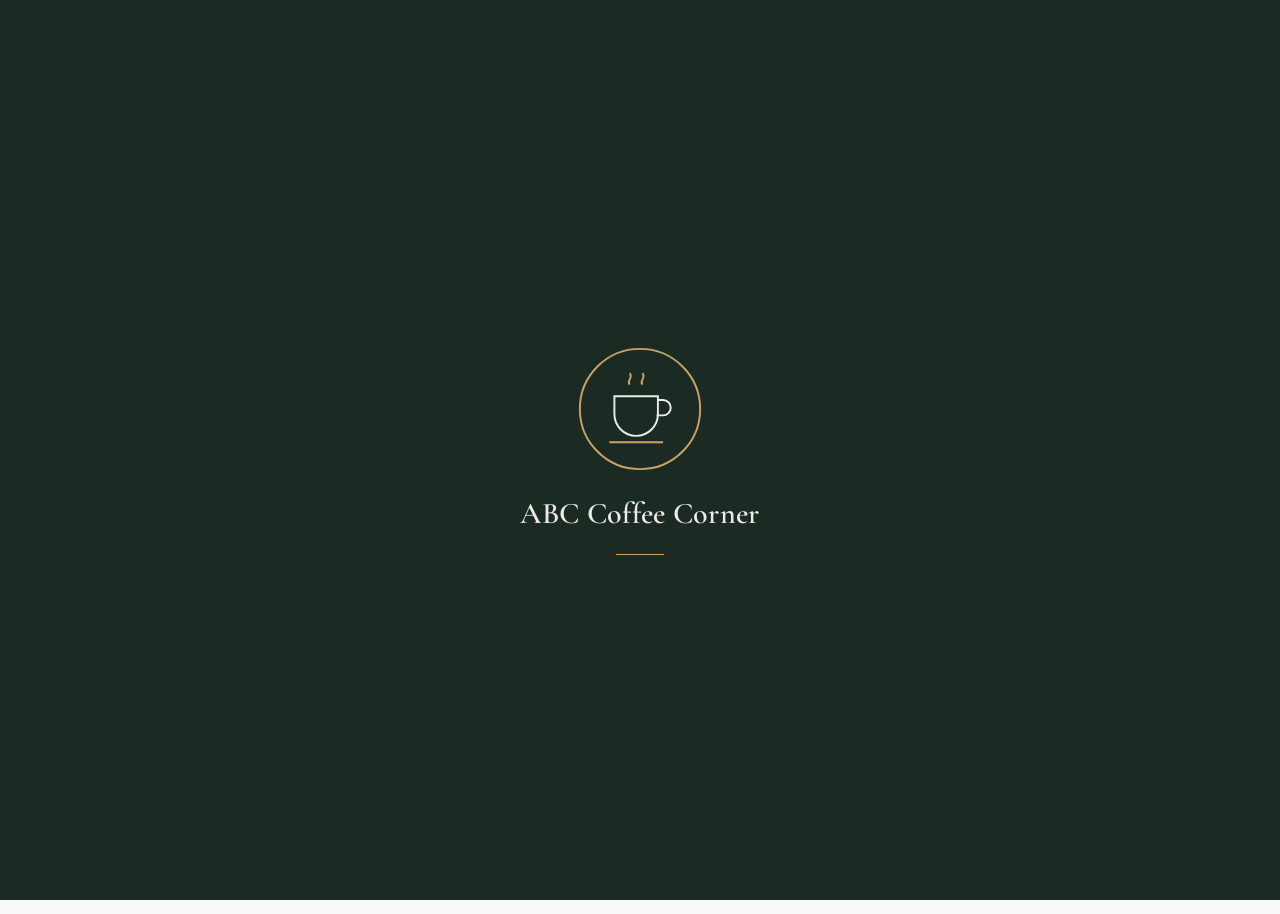
<file: abc-coffee-corner/index.html>
<!DOCTYPE html>
<html lang="el">
<head>
<meta charset="utf-8">
<meta name="viewport" content="width=device-width, initial-scale=1, viewport-fit=cover">

<link rel="stylesheet" href="https://cdnjs.cloudflare.com/ajax/libs/font-awesome/6.5.1/css/all.min.css"><link href="https://fonts.googleapis.com/css2?family=Cormorant+Garamond:ital,wght@0,500;0,600;1,500&family=Jost:wght@400;500&display=swap" rel="stylesheet">
<link rel="stylesheet" href="style.css">
<title>ABC Coffee Corner – Μενού</title>
</head>
<body class="page-home">

<div id="loader" aria-hidden="true">
  <svg viewBox="0 0 100 100" fill="none" stroke="currentColor" stroke-width="1.5" aria-hidden="true"><circle cx="50" cy="50" r="47" stroke="#C9A266"/><path d="M30 40h34v14a17 17 0 0 1-34 0z"/><path d="M64 43h4a6 6 0 0 1 0 12h-5"/><path d="M26 76h42" stroke="#C9A266"/><path d="M42 31c-3-3 3-5 0-9M52 31c-3-3 3-5 0-9" stroke="#C9A266"/></svg>
  <div class="serif">ABC Coffee Corner</div><i></i>
</div>

<main>
  <div class="brand">
    <svg viewBox="0 0 100 100" fill="none" stroke="currentColor" stroke-width="1.5" aria-hidden="true"><circle cx="50" cy="50" r="47" stroke="#C9A266"/><path d="M30 40h34v14a17 17 0 0 1-34 0z"/><path d="M64 43h4a6 6 0 0 1 0 12h-5"/><path d="M26 76h42" stroke="#C9A266"/><path d="M42 31c-3-3 3-5 0-9M52 31c-3-3 3-5 0-9" stroke="#C9A266"/></svg>
    <h1>ABC Coffee Corner</h1>
    <p>Μενού</p>
  </div>
  <div class="mode" role="group" aria-label="Τιμές">
      <button data-m="dine" aria-pressed="true">Στο μαγαζί</button>
      <button data-m="take" aria-pressed="false">Take away</button>
    </div>
  <nav class="cats" aria-label="Κατηγορίες">
    <a class="cat" href="coffee.html"><span>Καφέδες</span><small>Δες τιμές</small></a>
    <a class="cat" href="drinks.html"><span>Ποτά</span><small>Δες τιμές</small></a>
    <a class="cat" href="beers.html"><span>Μπίρες</span><small>Δες τιμές</small></a>
    <a class="cat" href="soft.html"><span>Αναψυκτικά</span><small>Δες τιμές</small></a>
  </nav>
</main>
<footer id="footer"></footer>
<script src="menu-data.js"></script>
<script src="app.js"></script>
</body>
</html>
</file>
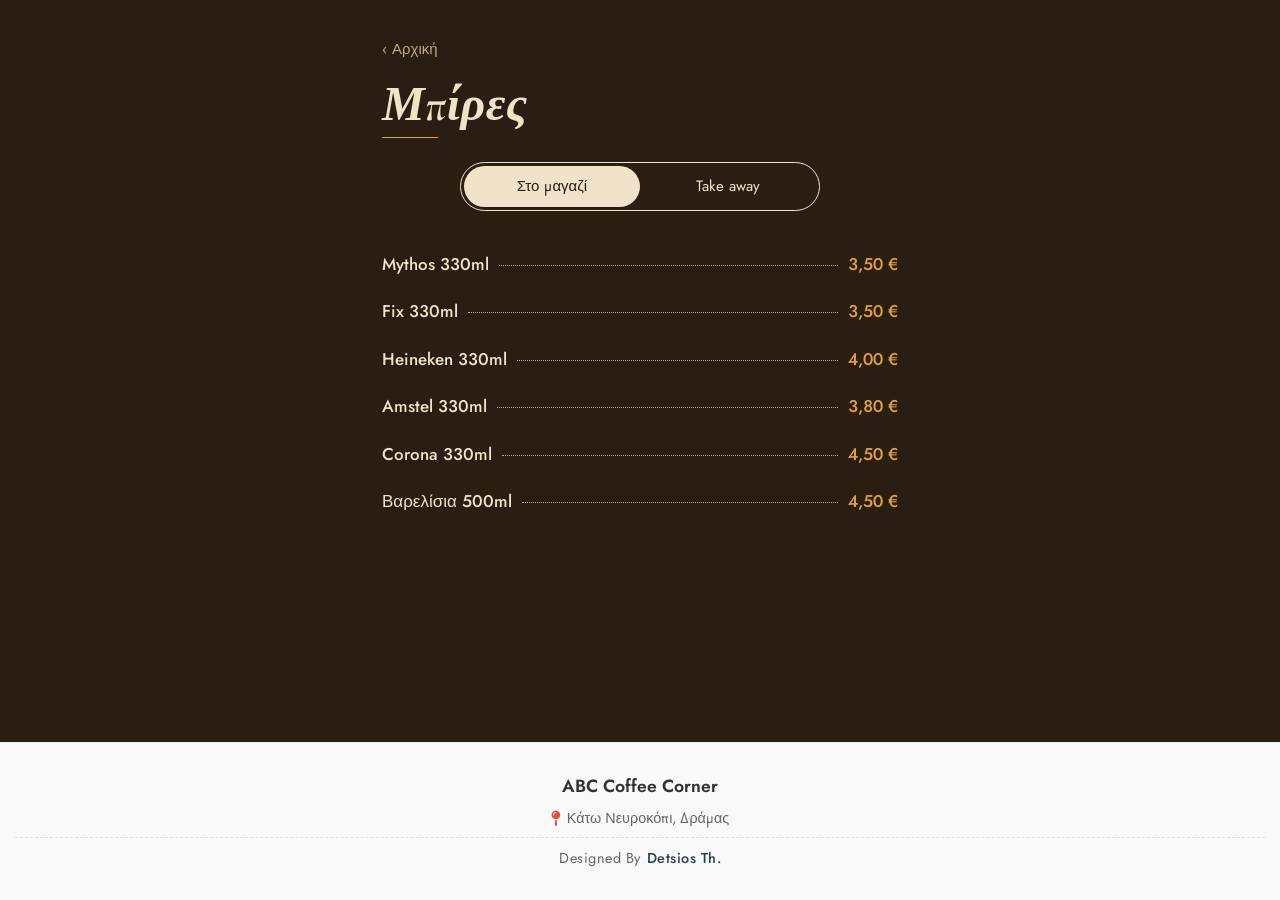
<file: abc-coffee-corner/beers.html>
<!DOCTYPE html>
<html lang="el">
<head>
<meta charset="utf-8">
<meta name="viewport" content="width=device-width, initial-scale=1, viewport-fit=cover">
<link href="https://fonts.googleapis.com/css2?family=Cormorant+Garamond:ital,wght@0,500;0,600;1,500&family=Jost:wght@400;500&display=swap" rel="stylesheet">
<link rel="stylesheet" href="https://cdnjs.cloudflare.com/ajax/libs/font-awesome/6.5.1/css/all.min.css">
<link rel="stylesheet" href="style.css">
<title>Μπίρες – ABC Coffee Corner</title>
</head>
<body class="page-beers" data-category="beers">
<main>
  <a class="back" href="index.html">‹ Αρχική</a>
  <h1>Μπίρες</h1>
  <div class="rule"></div>
  <div class="mode" role="group" aria-label="Τιμές">
      <button data-m="dine" aria-pressed="true">Στο μαγαζί</button>
      <button data-m="take" aria-pressed="false">Take away</button>
    </div>
  <div id="menu"></div>
</main>
<footer id="footer"></footer>
<script src="menu-data.js"></script>
<script src="app.js"></script>
</body>
</html>
</file>
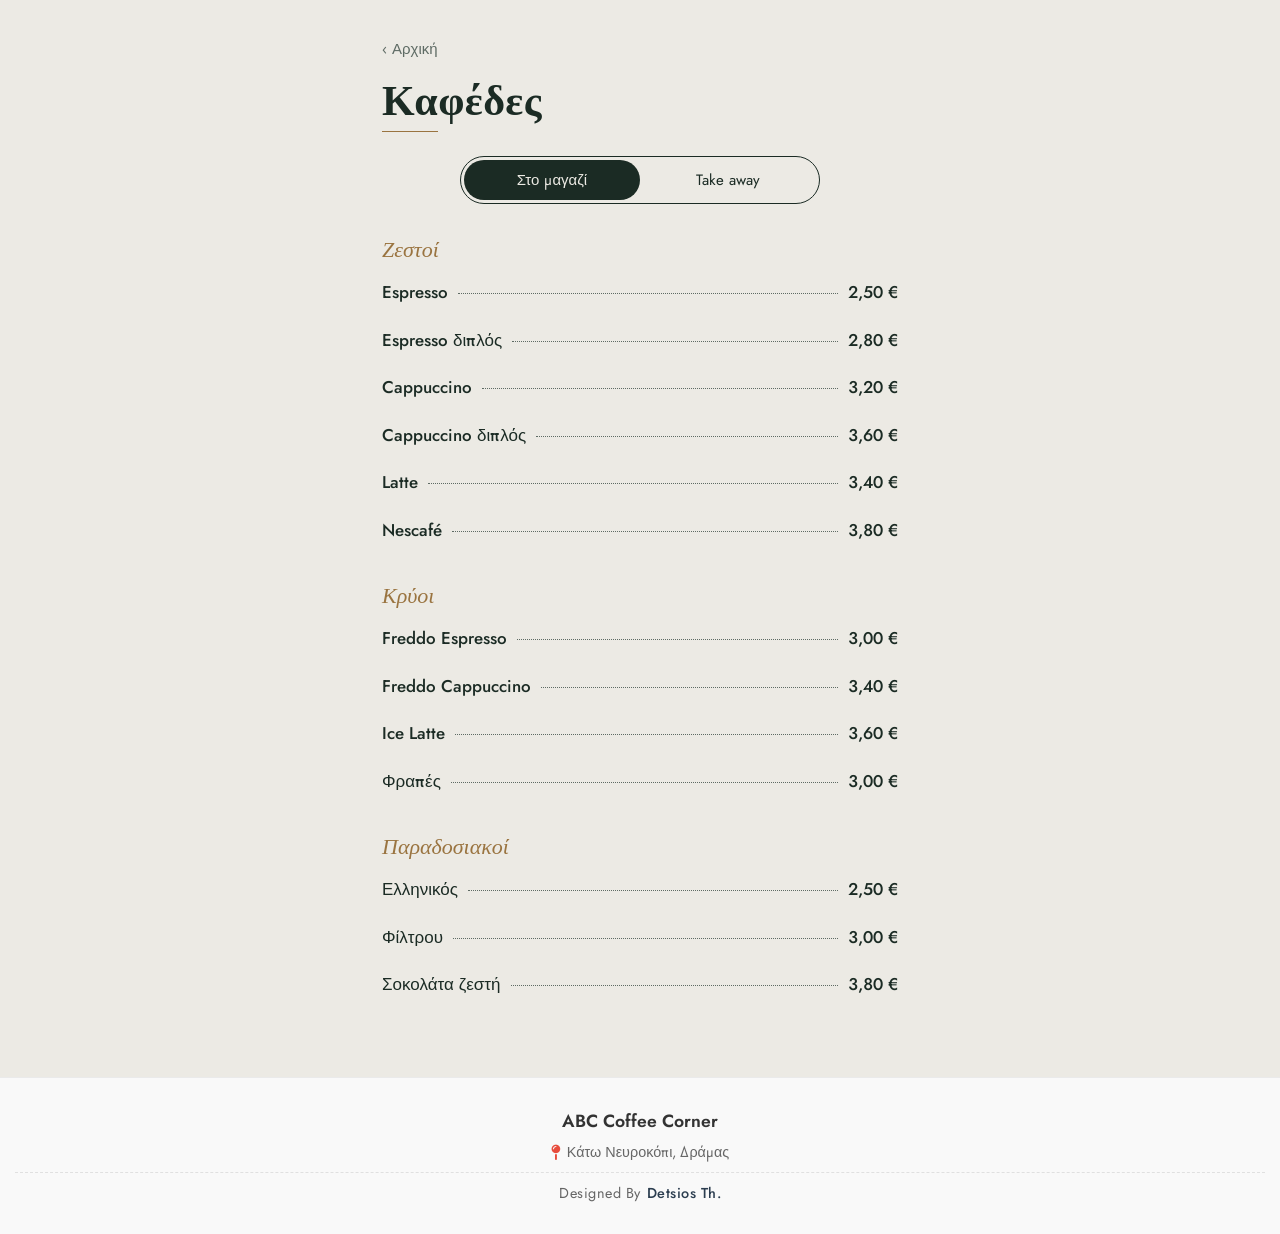
<file: abc-coffee-corner/coffee.html>
<!DOCTYPE html>
<html lang="el">
<head>
<meta charset="utf-8">
<meta name="viewport" content="width=device-width, initial-scale=1, viewport-fit=cover">
<link rel="stylesheet" href="https://cdnjs.cloudflare.com/ajax/libs/font-awesome/6.5.1/css/all.min.css">
<link href="https://fonts.googleapis.com/css2?family=Cormorant+Garamond:ital,wght@0,500;0,600;1,500&family=Jost:wght@400;500&display=swap" rel="stylesheet">
<link rel="stylesheet" href="style.css">
<title>Καφέδες – ABC Coffee Corner</title>
</head>
<body class="page-coffee" data-category="coffee">
<main>
  <a class="back" href="index.html">‹ Αρχική</a>
  <h1>Καφέδες</h1>
  <div class="rule"></div>
  <div class="mode" role="group" aria-label="Τιμές">
      <button data-m="dine" aria-pressed="true">Στο μαγαζί</button>
      <button data-m="take" aria-pressed="false">Take away</button>
    </div>
  <div id="menu"></div>
</main>
<footer id="footer"></footer>
<script src="menu-data.js"></script>
<script src="app.js"></script>
</body>
</html>
</file>
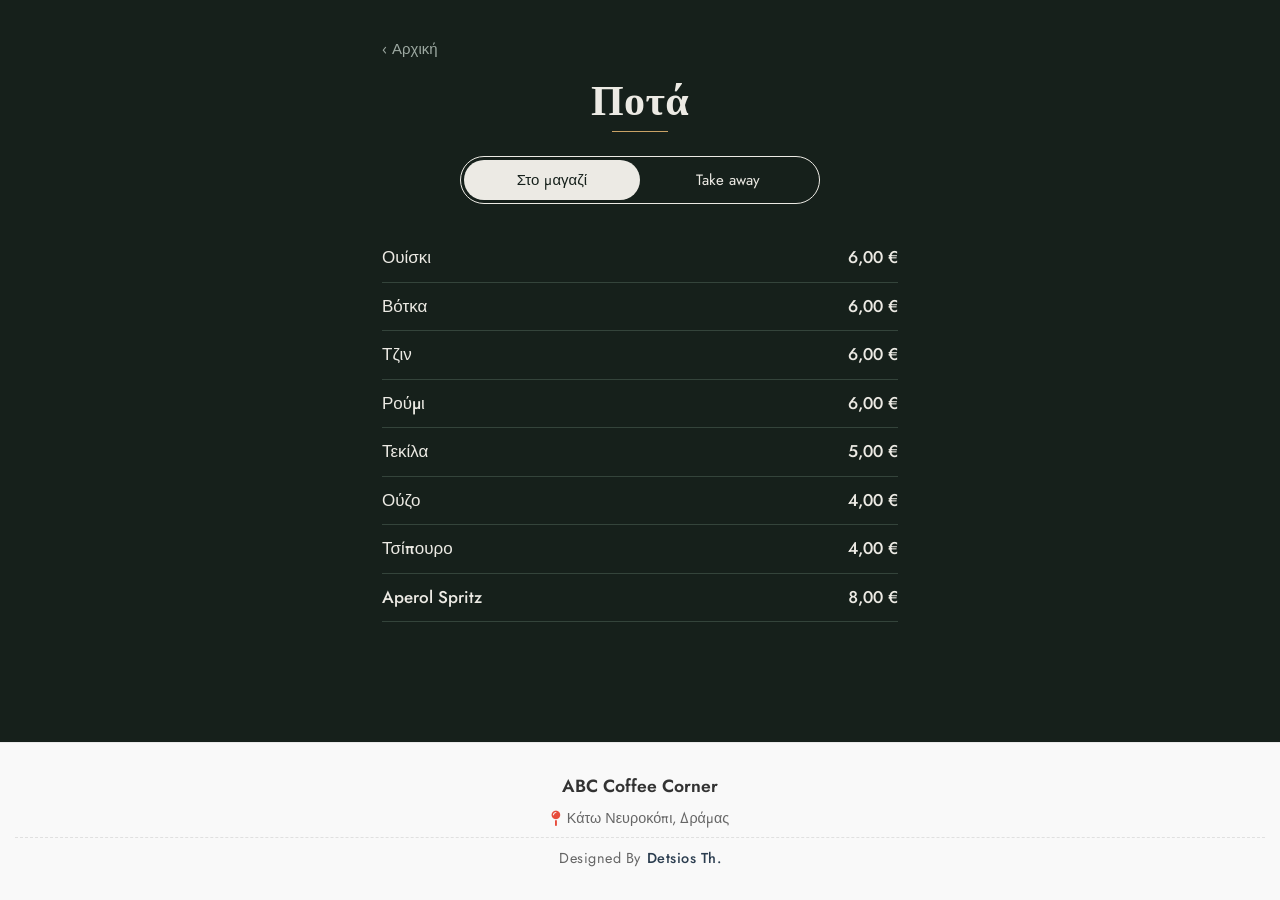
<file: abc-coffee-corner/drinks.html>
<!DOCTYPE html>
<html lang="el">
<head>
<meta charset="utf-8">
<meta name="viewport" content="width=device-width, initial-scale=1, viewport-fit=cover">
<link rel="stylesheet" href="https://cdnjs.cloudflare.com/ajax/libs/font-awesome/6.5.1/css/all.min.css">
<link href="https://fonts.googleapis.com/css2?family=Cormorant+Garamond:ital,wght@0,500;0,600;1,500&family=Jost:wght@400;500&display=swap" rel="stylesheet">
<link rel="stylesheet" href="style.css">
<title>Ποτά – ABC Coffee Corner</title>
</head>
<body class="page-drinks" data-category="drinks">
<main>
  <a class="back" href="index.html">‹ Αρχική</a>
  <h1>Ποτά</h1>
  <div class="rule"></div>
  <div class="mode" role="group" aria-label="Τιμές">
      <button data-m="dine" aria-pressed="true">Στο μαγαζί</button>
      <button data-m="take" aria-pressed="false">Take away</button>
    </div>
  <div id="menu"></div>
</main>
<footer id="footer"></footer>
<script src="menu-data.js"></script>
<script src="app.js"></script>
</body>
</html>
</file>
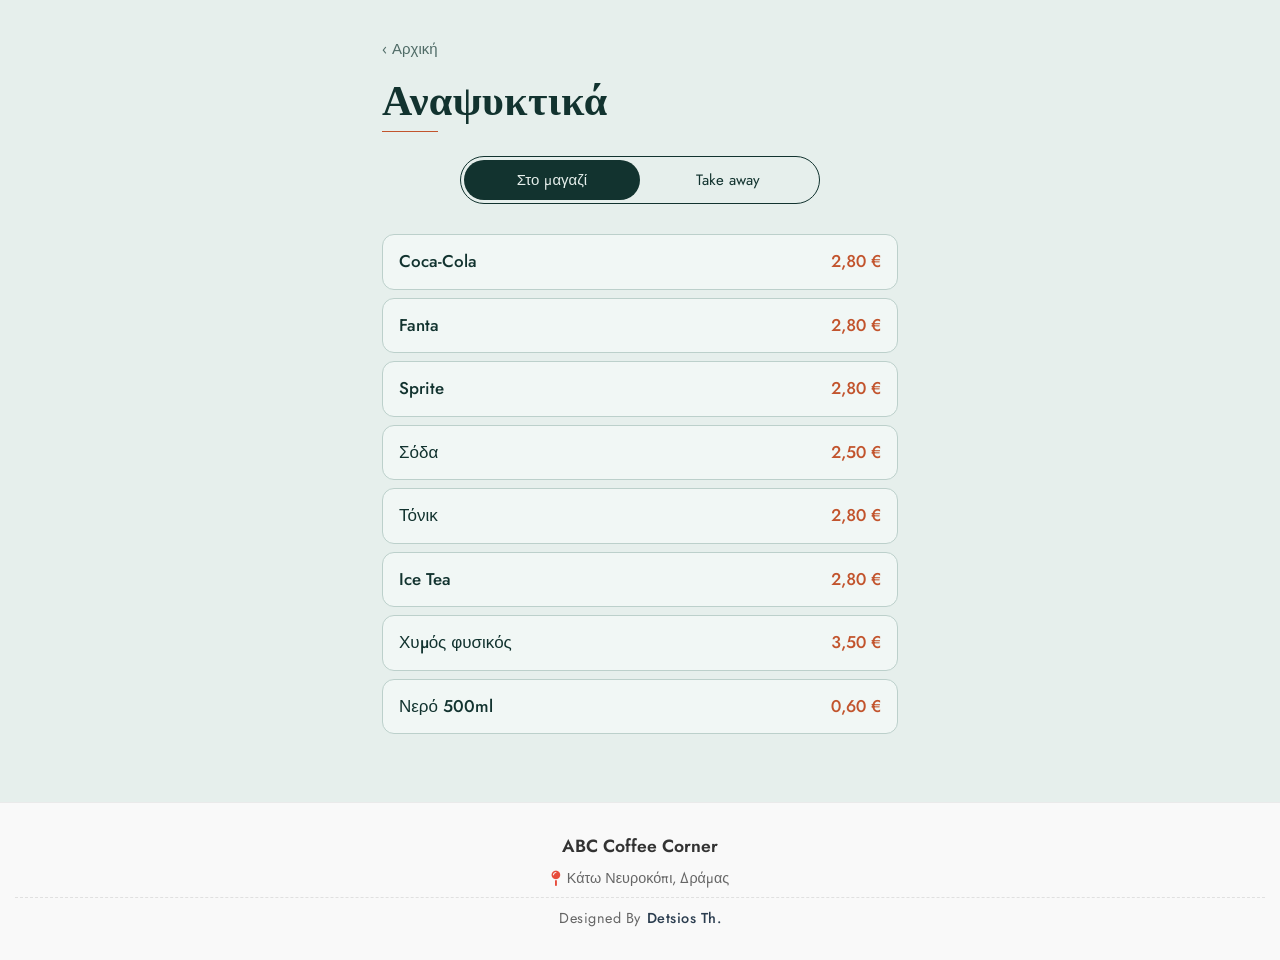
<file: abc-coffee-corner/soft.html>
<!DOCTYPE html>
<html lang="el">
<head>
<meta charset="utf-8">
<meta name="viewport" content="width=device-width, initial-scale=1, viewport-fit=cover">
<link href="https://fonts.googleapis.com/css2?family=Cormorant+Garamond:ital,wght@0,500;0,600;1,500&family=Jost:wght@400;500&display=swap" rel="stylesheet">
<link rel="stylesheet" href="https://cdnjs.cloudflare.com/ajax/libs/font-awesome/6.5.1/css/all.min.css">
<link rel="stylesheet" href="style.css">
<title>Αναψυκτικά – ABC Coffee Corner</title>
</head>
<body class="page-soft" data-category="soft">
<main>
  <a class="back" href="index.html">‹ Αρχική</a>
  <h1>Αναψυκτικά</h1>
  <div class="rule"></div>
  <div class="mode" role="group" aria-label="Τιμές">
      <button data-m="dine" aria-pressed="true">Στο μαγαζί</button>
      <button data-m="take" aria-pressed="false">Take away</button>
    </div>
  <div id="menu"></div>
</main>
<footer id="footer"></footer>
<script src="menu-data.js"></script>
<script src="app.js"></script>
</body>
</html>
</file>
<file: abc-coffee-corner/style.css>
/* ========== 1. ΧΡΩΜΑΤΑ ΑΝΑ ΣΕΛΙΔΑ ==========
   Άλλαξε τα χρώματα μιας σελίδας από εδώ. */
body{--bg:#ECEAE4;--ink:#1B2B24;--mute:#5E6B64;--line:#C9C5BB;--accent:#9A7440;--card:#F5F3EE;--onink:#ECEAE4}
body.page-home,body.page-coffee{}
body.page-drinks{--bg:#16201B;--ink:#ECEAE4;--mute:#9DA9A2;--line:#34443B;--accent:#C9A266;--card:#1D2A24;--onink:#16201B}
body.page-beers{--bg:#2A1E12;--ink:#F1E3C8;--mute:#BFA982;--line:#4A3824;--accent:#E0A33A;--card:#34261A;--onink:#2A1E12}
body.page-soft{--bg:#E6EFEC;--ink:#12332F;--mute:#4F6B66;--line:#BCD0CB;--accent:#C2542D;--card:#F1F7F5;--onink:#E6EFEC}

/* ========== 2. ΒΑΣΗ ========== */
html{scroll-padding-top:env(safe-area-inset-top,0px)}
*{box-sizing:border-box}
body{
   margin:0;
   padding-top:env(safe-area-inset-top,0px);
   padding-bottom:env(safe-area-inset-bottom,0px);
   background:var(--bg);color:var(--ink);
   font-family:Jost,"Helvetica Neue",Arial,sans-serif;
   font-size:17px;line-height:1.5;
   min-height:100vh;
   display:flex;
   flex-direction:column}

h1,h2,.serif{font-family:"Cormorant Garamond",Georgia,"Times New Roman",serif;font-weight:600;letter-spacing:.01em}
a{color:inherit}
:focus-visible{outline:2px solid var(--accent);outline-offset:3px}
main{flex:1;width:100%;max-width:560px;margin:0 auto;padding:36px 22px 28px}

/* ========== 3. LOADING SCREEN ========== */
#loader{
   position:fixed;
   inset:0;
   z-index:10;
   background:#1B2B24;
   color:#ECEAE4;
   display:flex;
   flex-direction:column;
   align-items:center;
   justify-content:center;
   gap:18px;transition:opacity .6s ease,visibility .6s}

#loader.done{opacity:0;visibility:hidden}
#loader svg{width:128px;height:128px;animation:rise 1.2s ease both}
#loader .serif{font-size:30px;animation:rise 1.2s .25s ease both}
#loader i{width:48px;height:1px;background:#C9A266;animation:grow 1.6s ease both}
@keyframes rise{from{opacity:0;transform:translateY(10px)}to{opacity:1;transform:none}}
@keyframes grow{from{width:0}to{width:48px}}
@media(prefers-reduced-motion:reduce){#loader *{animation:none!important}#loader{transition:none}}

/* ========== 4. ΔΙΑΚΟΠΤΗΣ ΤΙΜΩΝ ========== */
.mode{display:grid;grid-template-columns:1fr 1fr;border:1px solid var(--ink);border-radius:999px;padding:3px;margin:0 auto 30px;max-width:360px}
.mode button{font:inherit;font-size:15px;border:0;background:none;color:var(--ink);padding:9px 8px;border-radius:999px;cursor:pointer}
.mode button[aria-pressed="true"]{background:var(--ink);color:var(--onink)}

/* ========== 5. ΑΡΧΙΚΗ ========== */
.brand{text-align:center;margin-bottom:26px;color:var(--ink)}
.brand svg{width:76px;height:76px}
.brand h1{font-size:38px;line-height:1.1;margin:10px 0 2px}
.brand p{margin:0;color:var(--mute);font-size:15px}
.cats{display:grid;gap:12px}
.cat{display:flex;align-items:center;justify-content:space-between;text-decoration:none;background:var(--card);border:1px solid var(--line);border-radius:14px;padding:22px}
.cat span{font-family:"Cormorant Garamond",Georgia,serif;font-size:28px;font-weight:600}
.cat small{color:var(--accent);font-size:15px}
.cat:hover,.cat:active{border-color:var(--accent)}

/* ========== 6. ΣΕΛΙΔΕΣ ΚΑΤΗΓΟΡΙΩΝ (κοινά) ========== */
.back{display:inline-block;margin-bottom:18px;color:var(--mute);font-size:15px;text-decoration:none}
main h1{font-size:42px;line-height:1.1;margin:0 0 6px}
.rule{height:1px;background:var(--accent);width:56px;margin:0 0 24px}
ul{list-style:none;margin:0;padding:0}
li{display:flex;align-items:baseline;gap:10px;padding:11px 0}
li b{font-weight:500}
li small{display:block;color:var(--mute);font-size:14px;line-height:1.3}
li .dots{flex:1;border-bottom:1px dotted var(--mute);transform:translateY(-4px);min-width:16px}
li .p{font-variant-numeric:tabular-nums;font-weight:500}
.sub{font-family:"Cormorant Garamond",Georgia,serif;font-style:italic;font-size:22px;color:var(--accent);margin:26px 0 2px}

/* ========== 7. ΕΙΔΙΚΟ DESIGN ΑΝΑ ΚΑΤΗΓΟΡΙΑ ========== */
/* Καφέδες: κλασικό, σερίφ (όπως παραπάνω) */
/* Ποτά: κεντραρισμένος τίτλος, χωρίς διάστικτες γραμμές */
body.page-drinks main h1,body.page-drinks .rule{text-align:center;margin-left:auto;margin-right:auto}
body.page-drinks li{border-bottom:1px solid var(--line)}
body.page-drinks li .dots{display:none}
body.page-drinks li .p{margin-left:auto}
/* Μπίρες: έντονος τίτλος, τιμές σε accent */
body.page-beers main h1{font-size:48px;font-style:italic}
body.page-beers li .p{color:var(--accent)}
/* Αναψυκτικά: κάρτες με στρογγυλεμένες γωνίες */
body.page-soft ul{display:grid;gap:8px}
body.page-soft li{background:var(--card);border:1px solid var(--line);border-radius:12px;padding:14px 16px}
body.page-soft li .dots{display:none}
body.page-soft li .p{margin-left:auto;color:var(--accent)}

/* ========== 8. FOOTER ========== */
/* --- Styling για το Footer --- */
#footer {
  text-align: center;
  padding: 30px 15px;
  margin-top: 40px;
  background-color: #f9f9f9; /* Προσαρμόστε το φόντο ανάλογα με το θέμα σας */
  border-top: 1px solid #eaeaea;
  display: flex;
  flex-direction: column;
  align-items: center;
  justify-content: center;
  gap: 8px; /* Σταθερό διάστημα ανάμεσα στα στοιχεία */
}

/* Τίτλος καταστήματος */
#footer h3 {
  margin: 0;
  font-size: 1.1rem;
  font-weight: 600;
  color: #333333;
}

/* Παράγραφοι κειμένου */
#footer p {
  margin: 0;
  font-size: 0.9rem;
  color: #666666;
  display: flex;
  align-items: center;
  justify-content: center;
  gap: 6px; /* Απόσταση ανάμεσα στο εικονίδιο και το κείμενο */
}

/* Εικονίδιο τοποθεσίας (Pin) */
#footer .fa-map-pin {
  color: #e74c3c; /* Κοκκινωπό χρώμα για το πινέζικο */
  font-size: 0.95rem;
}

/* ==========================================
   CREATOR / DESIGNER SECTION
   ========================================== */
.creator-info {
  margin-top: 15px;
  font-size: 0.85rem;
  color: #888888;
  letter-spacing: 0.5px;
  border-top: 1px dashed #e0e0e0;
  padding-top: 10px;
  width: 100%;
  text-align: center;
}

.creator-info a {
  color: #d35400; /* Χρώμα για το όνομα/link */
  font-weight: 600;
  text-decoration: none;
  transition: all 0.2s ease;
}

.creator-info a:hover {
  color: #e67e22;
  text-decoration: underline;
}

/* Σύνδεσμος δημιουργού */
#footer a {
  color: #2c3e50;
  text-decoration: none;
  font-weight: 500;
  transition: color 0.2s ease;
}

#footer a:hover {
  color: #e67e22;
  text-decoration: underline;
}
</file>
